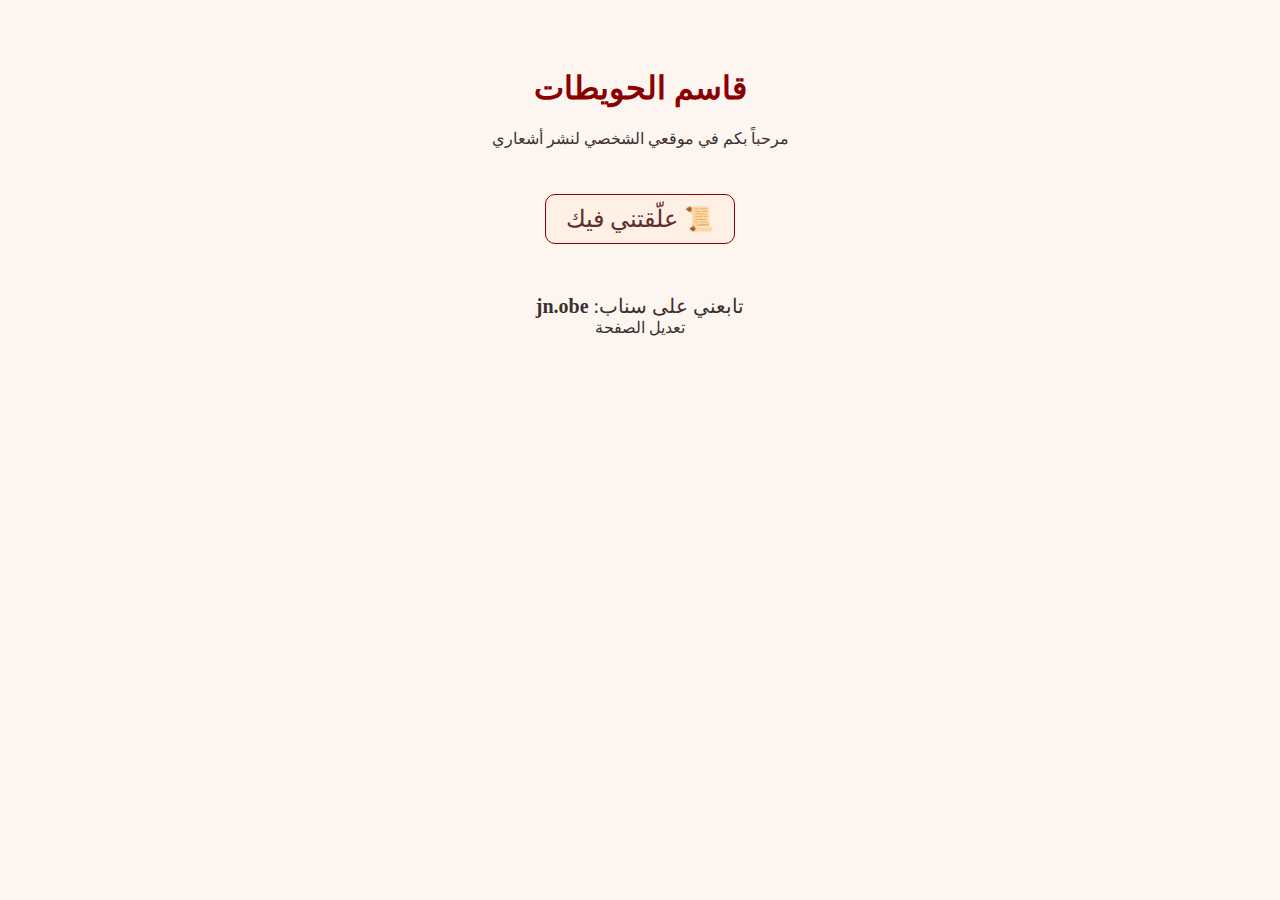
<file: index.html>
<!DOCTYPE html>
<html lang="ar" dir="rtl">
<head>
    <meta charset="UTF-8">
    <title>قاسم الحويطات - شعر</title>
    <style>
        body {
            font-family: 'Amiri', serif;
            background-color: #fdf6f0;
            color: #3e2f2f;
            text-align: center;
            padding: 40px;
        }
        h1 {
            color: #8b0000;
        }
        a {
            color: #5c2e2e;
            text-decoration: none;
            font-size: 24px;
            display: inline-block;
            margin-top: 30px;
            border: 1px solid #8b0000;
            padding: 10px 20px;
            border-radius: 10px;
            background-color: #fff0e5;
        }
        a:hover {
            background-color: #f5d0c0;
        }
        .social {
            margin-top: 50px;
            font-size: 20px;
        }
    </style>
</head>
<body>
    <h1>قاسم الحويطات</h1>
    <p>مرحباً بكم في موقعي الشخصي لنشر أشعاري</p>
    
    <a href="allaqtani.html">📜 علّقتني فيك</a>
    
    <div class="social">
        تابعني على سناب: <strong>jn.obe</strong>
    </div>
</body>
</html>تعديل الصفحة
</file>
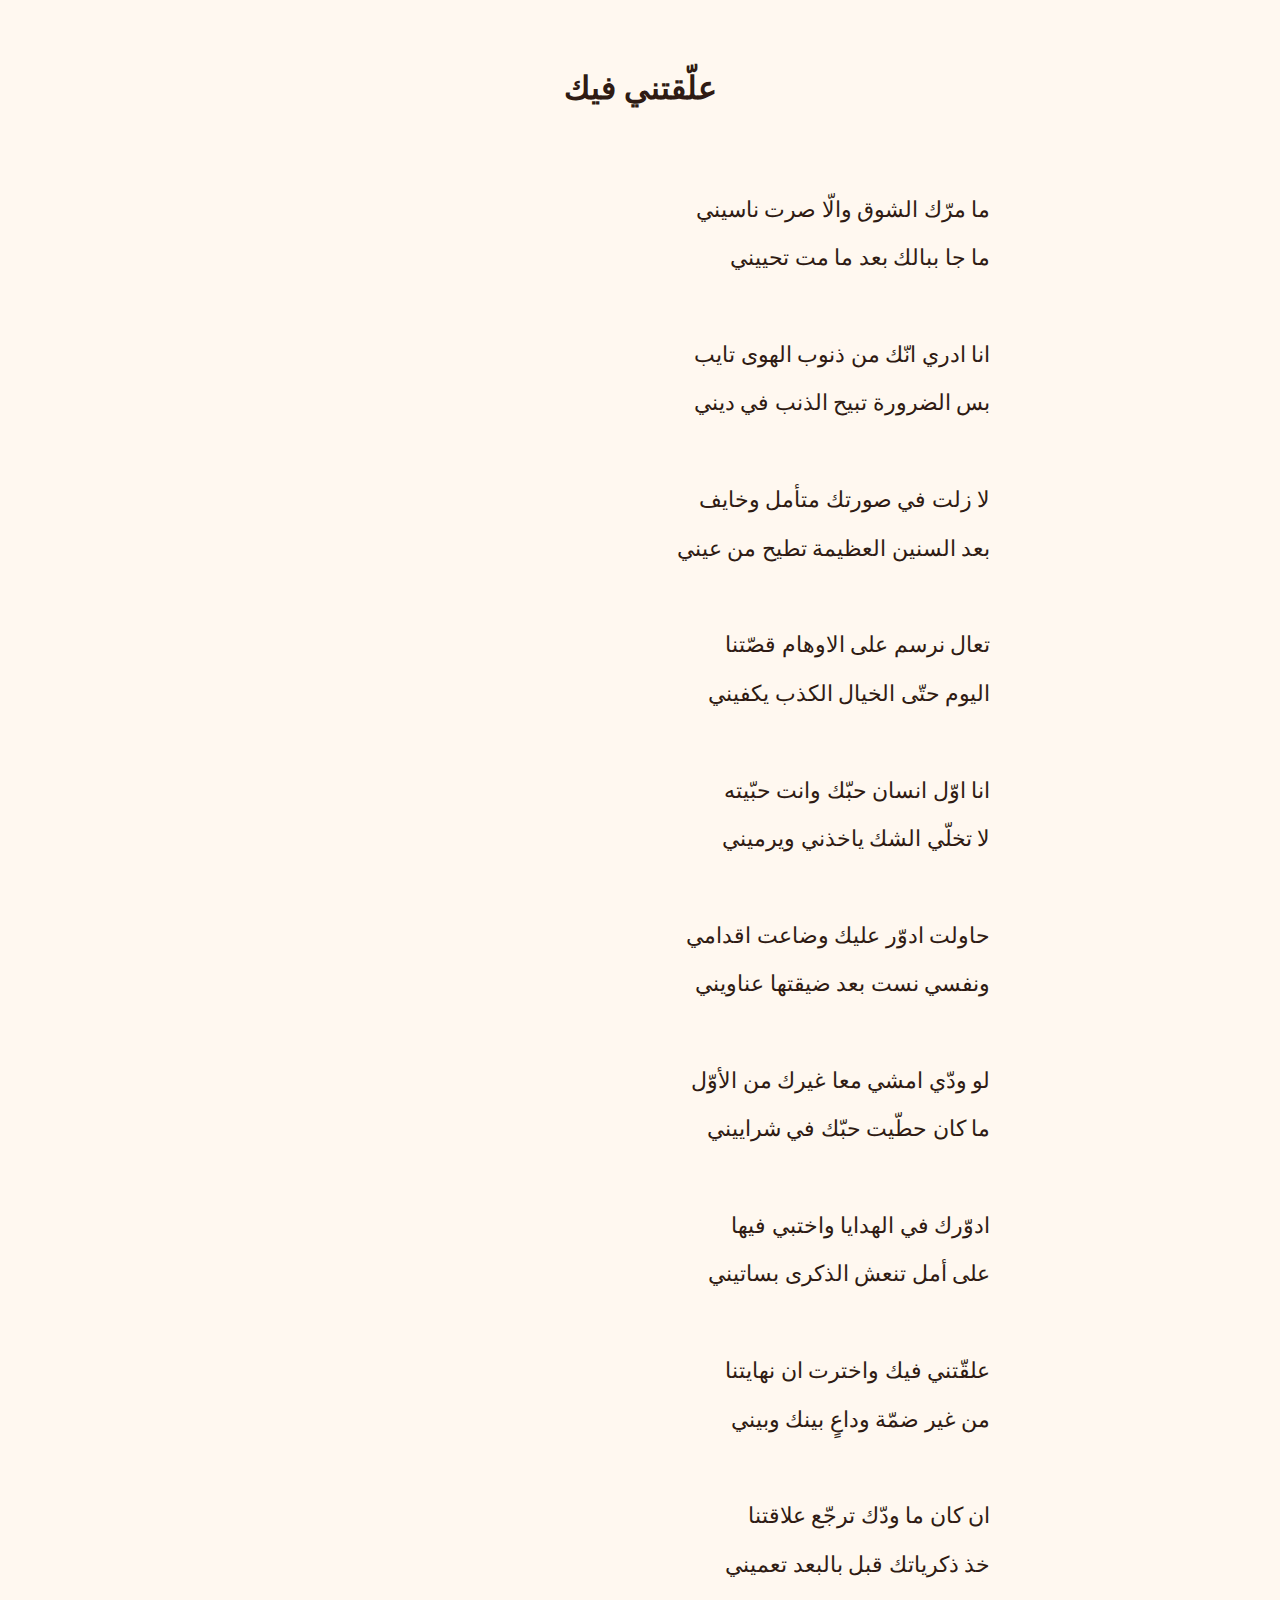
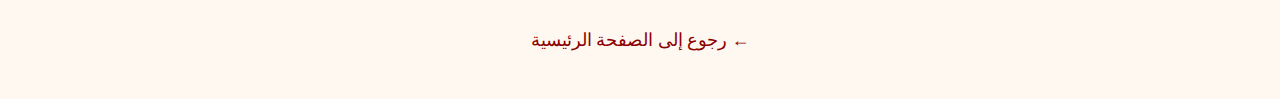
<file: allaqtani.html>
<!DOCTYPE html>
<html lang="ar" dir="rtl">
<head>
    <meta charset="UTF-8">
    <title>علّقتني فيك - قاسم الحويطات</title>
    <style>
        body {
            background-color: #fff8f0;
            font-family: 'Amiri', serif;
            padding: 40px;
            color: #2f1b13;
        }
        h1 {
            text-align: center;
            margin-bottom: 30px;
            font-size: 32px;
        }
        .poem {
            max-width: 700px;
            margin: auto;
            font-size: 22px;
            line-height: 2.2;
            white-space: pre-line;
        }
        .back-link {
            display: block;
            text-align: center;
            margin-top: 40px;
            font-size: 18px;
            text-decoration: none;
            color: #8b0000;
        }
    </style>
</head>
<body>
    <h1>علّقتني فيك</h1>
    <div class="poem">
ما مرّك الشوق والّا صرت ناسيني
ما جا ببالك بعد ما مت تحييني

انا ادري انّك من ذنوب الهوى تايب
بس الضرورة تبيح الذنب في ديني

لا زلت في صورتك متأمل وخايف
بعد السنين العظيمة تطيح من عيني

تعال نرسم على الاوهام قصّتنا
اليوم حتّى الخيال الكذب يكفيني

انا اوّل انسان حبّك وانت حبّيته
لا تخلّي الشك ياخذني ويرميني

حاولت ادوّر عليك وضاعت اقدامي
ونفسي نست بعد ضيقتها عناويني

لو ودّي امشي معا غيرك من الأوّل
ما كان حطّيت حبّك في شراييني

ادوّرك في الهدايا واختبي فيها
على أمل تنعش الذكرى بساتيني

علقّتني فيك واخترت ان نهايتنا
من غير ضمّة وداعٍ بينك وبيني

ان كان ما ودّك ترجّع علاقتنا
خذ ذكرياتك قبل بالبعد تعميني
    </div>
    <a class="back-link" href="index.html">← رجوع إلى الصفحة الرئيسية</a>
</body>
</html>
</file>
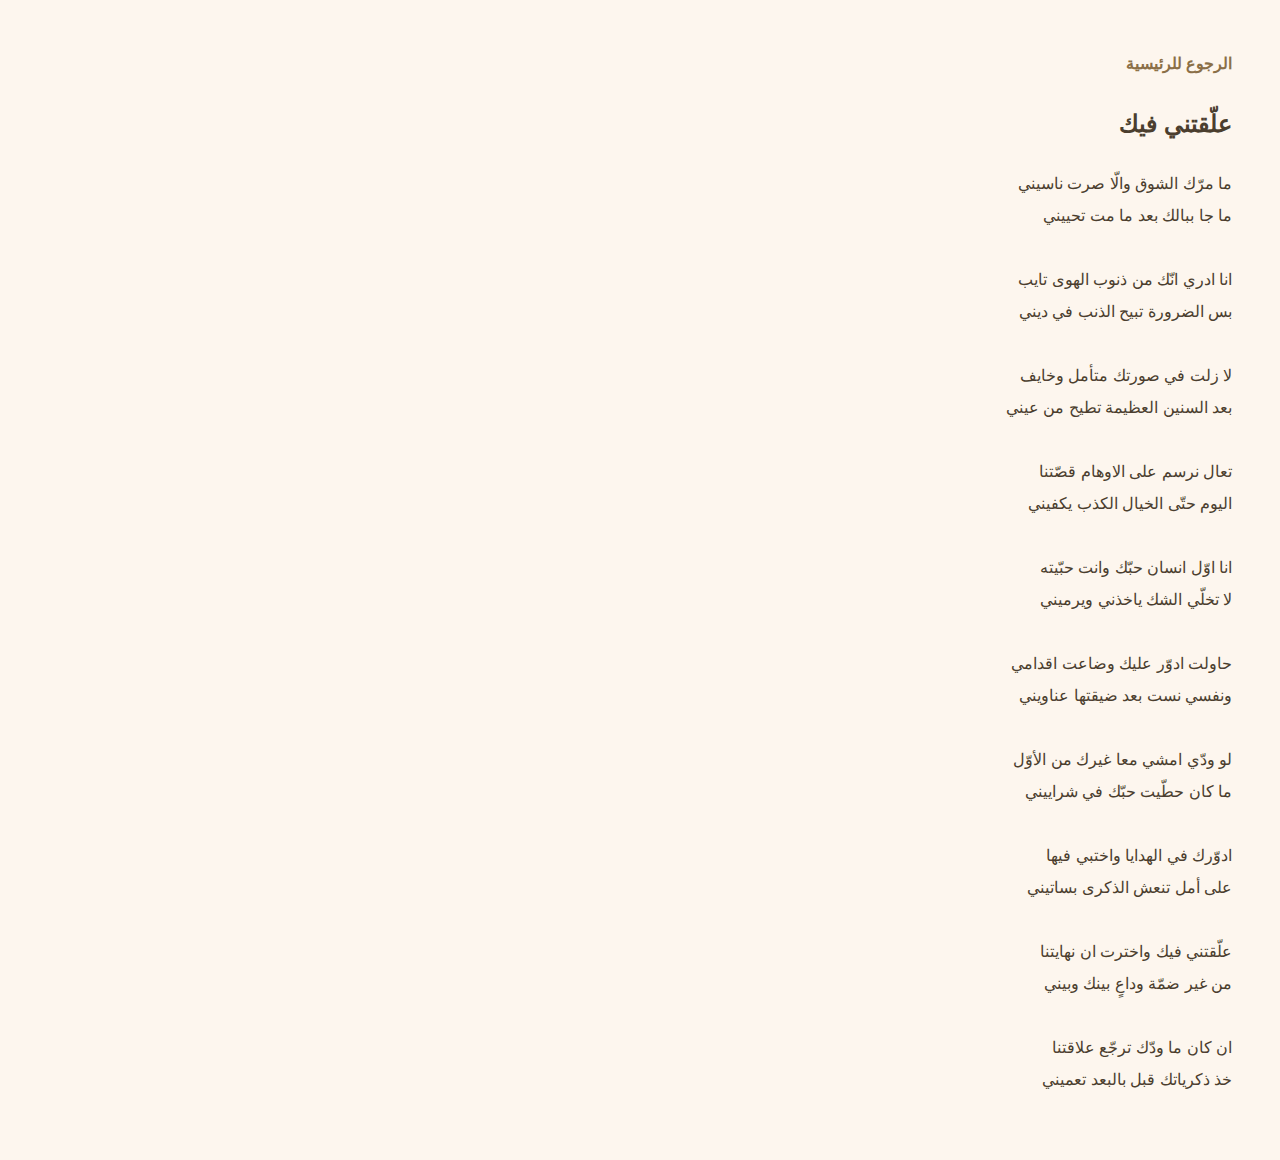
<file: allaqtni.html>
<!DOCTYPE html>
<html lang="ar" dir="rtl">
<head>
    <meta charset="UTF-8">
    <title>علّقتني فيك - قاسم الحويطات</title>
    <style>
        body {
            font-family: 'Arial', sans-serif;
            background-color: #fdf6ee;
            color: #4b3e2e;
            padding: 40px;
            line-height: 2;
        }
        a {
            text-decoration: none;
            color: #8b6f47;
            font-weight: bold;
        }
    </style>
</head>
<body>
    <a href="index.html">الرجوع للرئيسية</a>
    <h2>علّقتني فيك</h2>
    <p>
    ما مرّك الشوق والّا صرت ناسيني<br>
    ما جا ببالك بعد ما مت تحييني<br><br>
    انا ادري انّك من ذنوب الهوى تايب<br>
    بس الضرورة تبيح الذنب في ديني<br><br>
    لا زلت في صورتك متأمل وخايف<br>
    بعد السنين العظيمة تطيح من عيني<br><br>
    تعال نرسم على الاوهام قصّتنا<br>
    اليوم حتّى الخيال الكذب يكفيني<br><br>
    انا اوّل انسان حبّك وانت حبّيته<br>
    لا تخلّي الشك ياخذني ويرميني<br><br>
    حاولت ادوّر عليك وضاعت اقدامي<br>
    ونفسي نست بعد ضيقتها عناويني<br><br>
    لو ودّي امشي معا غيرك من الأوّل<br>
    ما كان حطّيت حبّك في شراييني<br><br>
    ادوّرك في الهدايا واختبي فيها<br>
    على أمل تنعش الذكرى بساتيني<br><br>
    علّقتني فيك واخترت ان نهايتنا<br>
    من غير ضمّة وداعٍ بينك وبيني<br><br>
    ان كان ما ودّك ترجّع علاقتنا<br>
    خذ ذكرياتك قبل بالبعد تعميني<br>
    </p>
</body>
</html>
</file>
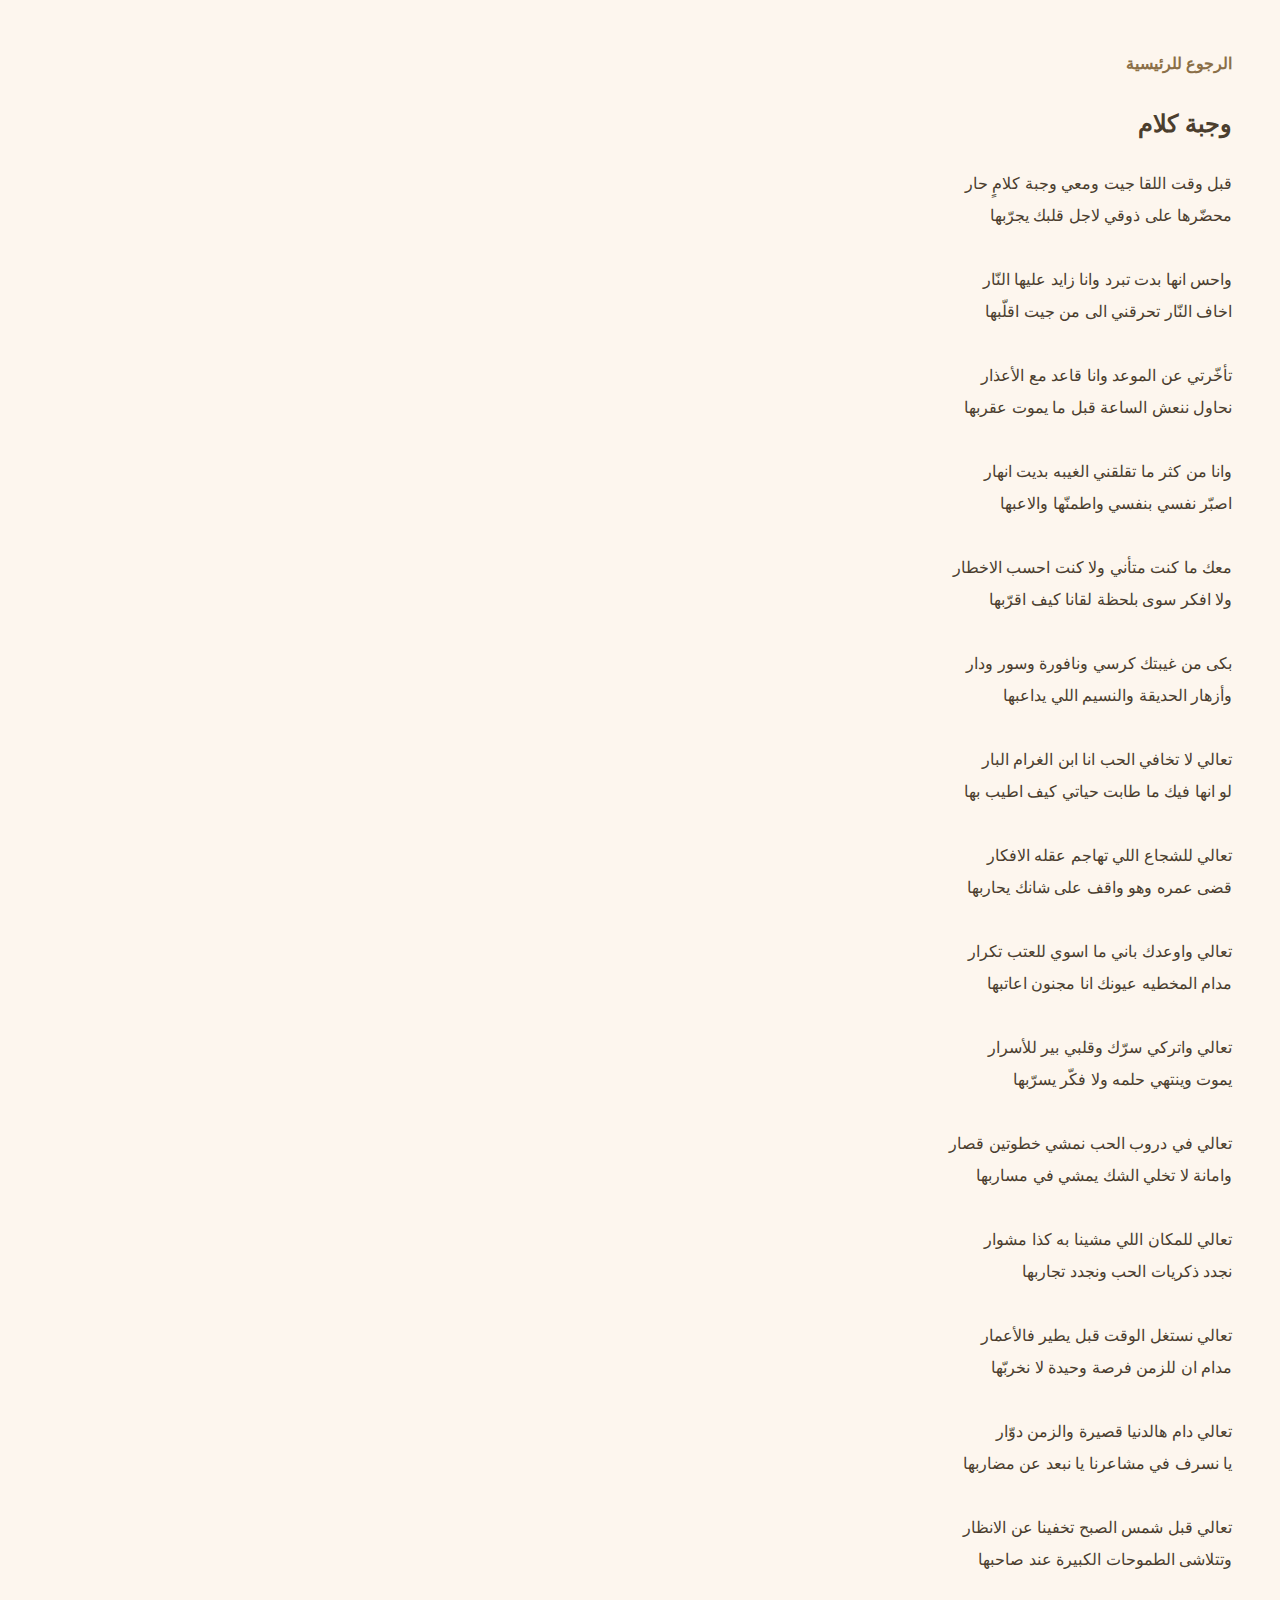
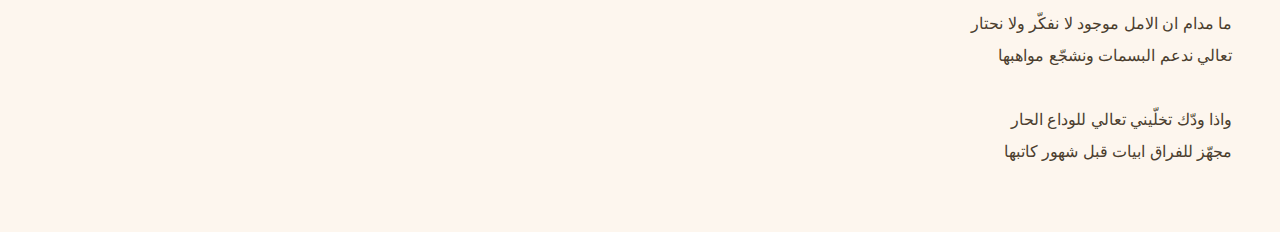
<file: wajbat_kalam.html>
<!DOCTYPE html>
<html lang="ar" dir="rtl">
<head>
    <meta charset="UTF-8">
    <title>وجبة كلام - قاسم الحويطات</title>
    <style>
        body {
            font-family: 'Arial', sans-serif;
            background-color: #fdf6ee;
            color: #4b3e2e;
            padding: 40px;
            line-height: 2;
        }
        a {
            text-decoration: none;
            color: #8b6f47;
            font-weight: bold;
        }
    </style>
</head>
<body>
    <a href="index.html">الرجوع للرئيسية</a>
    <h2>وجبة كلام</h2>
    <p>
    قبل وقت اللقا جيت ومعي وجبة كلامٍ حار<br>
    محضّرها على ذوقي لاجل قلبك يجرّبها<br><br>
    واحس انها بدت تبرد وانا زايد عليها النّار<br>
    اخاف النّار تحرقني الى من جيت اقلّبها<br><br>
    تأخّرتي عن الموعد وانا قاعد مع الأعذار<br>
    نحاول ننعش الساعة قبل ما يموت عقربها<br><br>
    وانا من كثر ما تقلقني الغيبه بديت انهار<br>
    اصبّر نفسي بنفسي واطمنّها والاعبها<br><br>
    معك ما كنت متأني ولا كنت احسب الاخطار<br>
    ولا افكر سوى بلحظة لقانا كيف اقرّبها<br><br>
    بكى من غيبتك كرسي ونافورة وسور ودار<br>
    وأزهار الحديقة والنسيم اللي يداعبها<br><br>
    تعالي لا تخافي الحب انا ابن الغرام البار<br>
    لو انها فيك ما طابت حياتي كيف اطيب بها<br><br>
    تعالي للشجاع اللي تهاجم عقله الافكار<br>
    قضى عمره وهو واقف على شانك يحاربها<br><br>
    تعالي واوعدك باني ما اسوي للعتب تكرار<br>
    مدام المخطيه عيونك انا مجنون اعاتبها<br><br>
    تعالي واتركي سرّك وقلبي بير للأسرار<br>
    يموت وينتهي حلمه ولا فكّر يسرّبها<br><br>
    تعالي في دروب الحب نمشي خطوتين قصار<br>
    وامانة لا تخلي الشك يمشي في مساربها<br><br>
    تعالي للمكان اللي مشينا به كذا مشوار<br>
    نجدد ذكريات الحب ونجدد تجاربها<br><br>
    تعالي نستغل الوقت قبل يطير فالأعمار<br>
    مدام ان للزمن فرصة وحيدة لا نخربّها<br><br>
    تعالي دام هالدنيا قصيرة والزمن دوّار<br>
    يا نسرف في مشاعرنا يا نبعد عن مضاربها<br><br>
    تعالي قبل شمس الصبح تخفينا عن الانظار<br>
    وتتلاشى الطموحات الكبيرة عند صاحبها<br><br>
    ما مدام ان الامل موجود لا نفكّر ولا نحتار<br>
    تعالي ندعم البسمات ونشجّع مواهبها<br><br>
    واذا ودّك تخلّيني تعالي للوداع الحار<br>
    مجهّز للفراق ابيات قبل شهور كاتبها<br>
    </p>
</body>
</html>
</file>
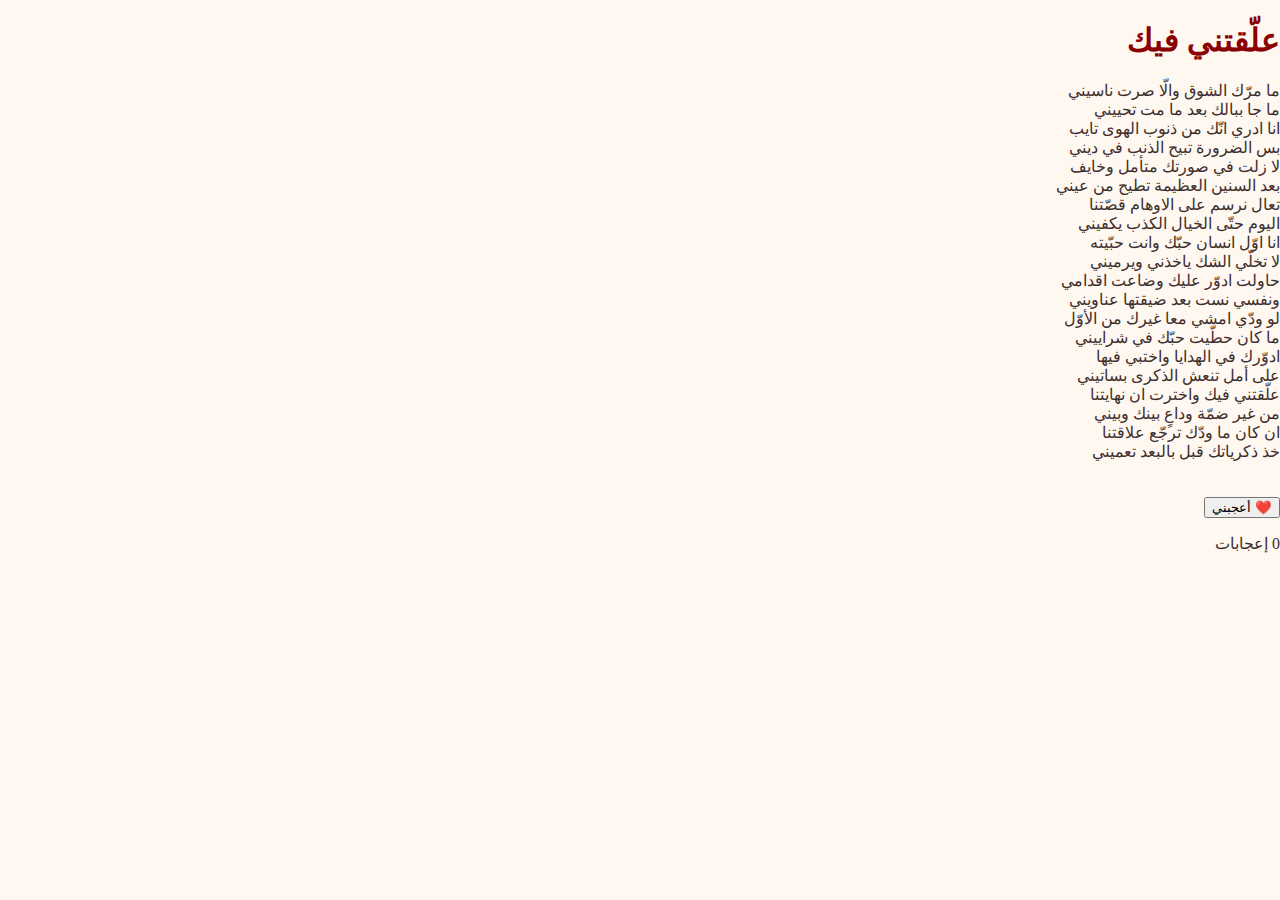
<file: علقّتني-فيك.html>
<!DOCTYPE html>
<html lang="ar" dir="rtl">
<head>
    <meta charset="UTF-8">
    <title>علّقتني فيك - قاسم الحويطات</title>
    <link rel="stylesheet" href="style.css">
</head>
<body>
    <div class="poem">
        <h1>علّقتني فيك</h1>
        <p>ما مرّك الشوق والّا صرت ناسيني<br>
        ما جا ببالك بعد ما مت تحييني<br>
        انا ادري انّك من ذنوب الهوى تايب<br>
        بس الضرورة تبيح الذنب في ديني<br>
        لا زلت في صورتك متأمل وخايف<br>
        بعد السنين العظيمة تطيح من عيني<br>
        تعال نرسم على الاوهام قصّتنا<br>
        اليوم حتّى الخيال الكذب يكفيني<br>
        انا اوّل انسان حبّك وانت حبّيته<br>
        لا تخلّي الشك ياخذني ويرميني<br>
        حاولت ادوّر عليك وضاعت اقدامي<br>
        ونفسي نست بعد ضيقتها عناويني<br>
        لو ودّي امشي معا غيرك من الأوّل<br>
        ما كان حطّيت حبّك في شراييني<br>
        ادوّرك في الهدايا واختبي فيها<br>
        على أمل تنعش الذكرى بساتيني<br>
        علّقتني فيك واخترت ان نهايتنا<br>
        من غير ضمّة وداعٍ بينك وبيني<br>
        ان كان ما ودّك ترجّع علاقتنا<br>
        خذ ذكرياتك قبل بالبعد تعميني</p>

        <button onclick="likePoem()" style="margin-top: 20px;">❤️ أعجبني</button>
        <p id="like-count">0 إعجابات</p>
        
        <script>
            function likePoem() {
                let count = localStorage.getItem(location.pathname) || 0;
                count++;
                localStorage.setItem(location.pathname, count);
                document.getElementById('like-count').innerText = `${count} إعجابات`;
            }
            window.onload = function() {
                let count = localStorage.getItem(location.pathname) || 0;
                document.getElementById('like-count').innerText = `${count} إعجابات`;
            };
        </script>

        <script src="https://utteranc.es/client.js"
                repo="qasempoit/Qasem-poetry"
                issue-term="pathname"
                theme="github-light"
                crossorigin="anonymous"
                async>
        </script>
    </div>
</body>
</html>
</file>
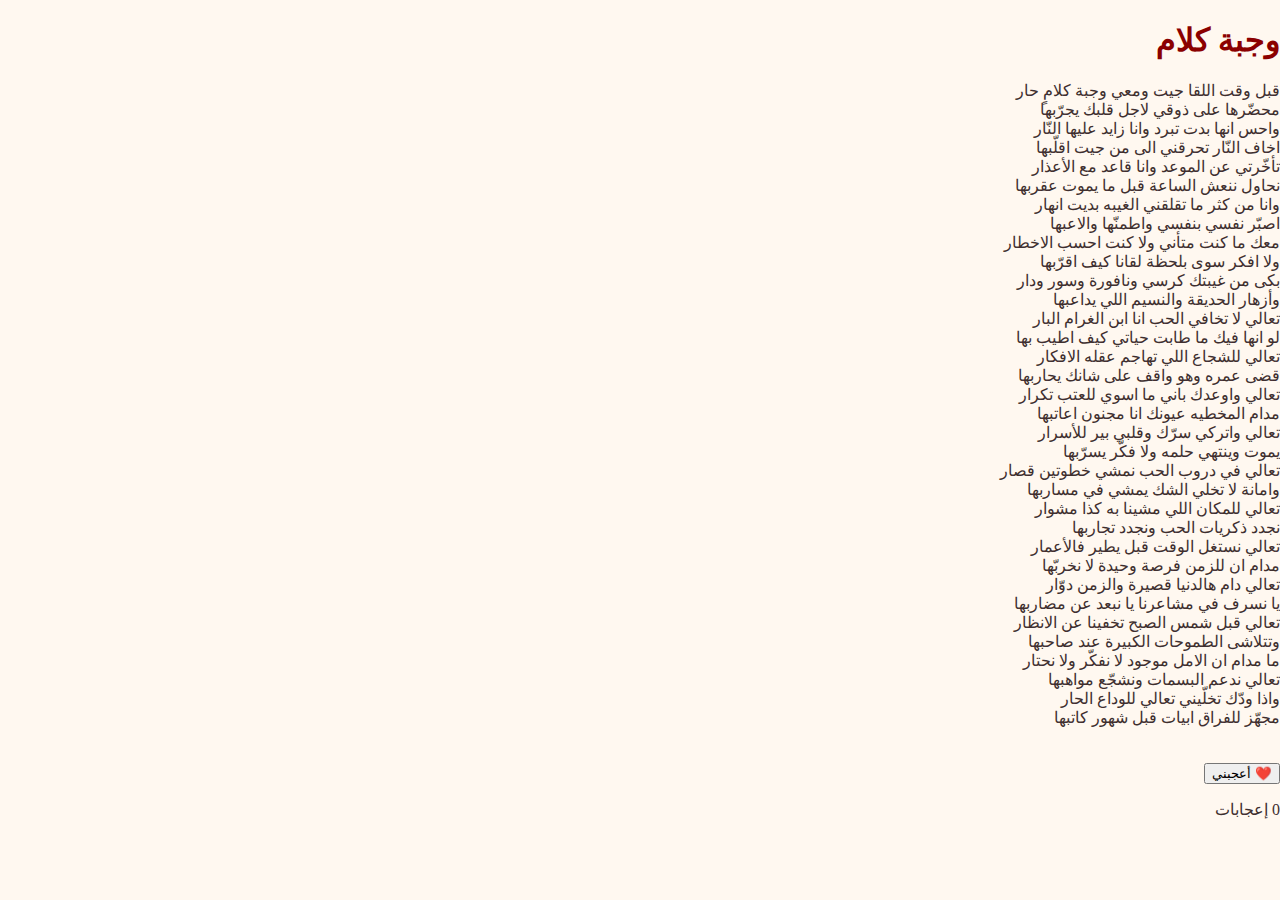
<file: وجبة-كلام.html>
<!DOCTYPE html>
<html lang="ar" dir="rtl">
<head>
    <meta charset="UTF-8">
    <title>وجبة كلام - قاسم الحويطات</title>
    <link rel="stylesheet" href="style.css">
</head>
<body>
    <div class="poem">
        <h1>وجبة كلام</h1>
        <p>قبل وقت اللقا جيت ومعي وجبة كلامٍ حار<br>
        محضّرها على ذوقي لاجل قلبك يجرّبها<br>
        واحس انها بدت تبرد وانا زايد عليها النّار<br>
        اخاف النّار تحرقني الى من جيت اقلّبها<br>
        تأخّرتي عن الموعد وانا قاعد مع الأعذار<br>
        نحاول ننعش الساعة قبل ما يموت عقربها<br>
        وانا من كثر ما تقلقني الغيبه بديت انهار<br>
        اصبّر نفسي بنفسي واطمنّها والاعبها<br>
        معك ما كنت متأني ولا كنت احسب الاخطار<br>
        ولا افكر سوى بلحظة لقانا كيف اقرّبها<br>
        بكى من غيبتك كرسي ونافورة وسور ودار<br>
        وأزهار الحديقة والنسيم اللي يداعبها<br>
        تعالي لا تخافي الحب انا ابن الغرام البار<br>
        لو انها فيك ما طابت حياتي كيف اطيب بها<br>
        تعالي للشجاع اللي تهاجم عقله الافكار<br>
        قضى عمره وهو واقف على شانك يحاربها<br>
        تعالي واوعدك باني ما اسوي للعتب تكرار<br>
        مدام المخطيه عيونك انا مجنون اعاتبها<br>
        تعالي واتركي سرّك وقلبي بير للأسرار<br>
        يموت وينتهي حلمه ولا فكّر يسرّبها<br>
        تعالي في دروب الحب نمشي خطوتين قصار<br>
        وامانة لا تخلي الشك يمشي في مساربها<br>
        تعالي للمكان اللي مشينا به كذا مشوار<br>
        نجدد ذكريات الحب ونجدد تجاربها<br>
        تعالي نستغل الوقت قبل يطير فالأعمار<br>
        مدام ان للزمن فرصة وحيدة لا نخربّها<br>
        تعالي دام هالدنيا قصيرة والزمن دوّار<br>
        يا نسرف في مشاعرنا يا نبعد عن مضاربها<br>
        تعالي قبل شمس الصبح تخفينا عن الانظار<br>
        وتتلاشى الطموحات الكبيرة عند صاحبها<br>
        ما مدام ان الامل موجود لا نفكّر ولا نحتار<br>
        تعالي ندعم البسمات ونشجّع مواهبها<br>
        واذا ودّك تخلّيني تعالي للوداع الحار<br>
        مجهّز للفراق ابيات قبل شهور كاتبها</p>

        <button onclick="likePoem()" style="margin-top: 20px;">❤️ أعجبني</button>
        <p id="like-count">0 إعجابات</p>
        
        <script>
            function likePoem() {
                let count = localStorage.getItem(location.pathname) || 0;
                count++;
                localStorage.setItem(location.pathname, count);
                document.getElementById('like-count').innerText = `${count} إعجابات`;
            }
            window.onload = function() {
                let count = localStorage.getItem(location.pathname) || 0;
                document.getElementById('like-count').innerText = `${count} إعجابات`;
            };
        </script>

        <script src="https://utteranc.es/client.js"
                repo="qasempoit/Qasem-poetry"
                issue-term="pathname"
                theme="github-light"
                crossorigin="anonymous"
                async>
        </script>
    </div>
</body>
</html>
</file>
<file: style.css>
body {
    margin: 0;
    padding: 0;
    font-family: 'Amiri', serif;
    background: url('https://i.imgur.com/8Z7ZQYb.png') repeat-y center;
    background-color: #fff8f0;
    color: #3e2f2f;
}

.notebook {
    max-width: 700px;
    margin: auto;
    padding: 40px;
    background-color: rgba(255, 255, 255, 0.9);
    box-shadow: 0 0 10px #ccc;
}

header {
    text-align: center;
    margin-bottom: 40px;
}

h1 {
    color: #8b0000;
    font-size: 32px;
}

nav ul {
    list-style-type: none;
    padding: 0;
}

nav li {
    margin: 20px 0;
}

nav a {
    text-decoration: none;
    font-size: 22px;
    color: #5c2e2e;
    border-bottom: 1px dashed #5c2e2e;
}

nav a:hover {
    color: #8b0000;
}

footer {
    margin-top: 50px;
    font-size: 18px;
    text-align: center;
}
</file>
